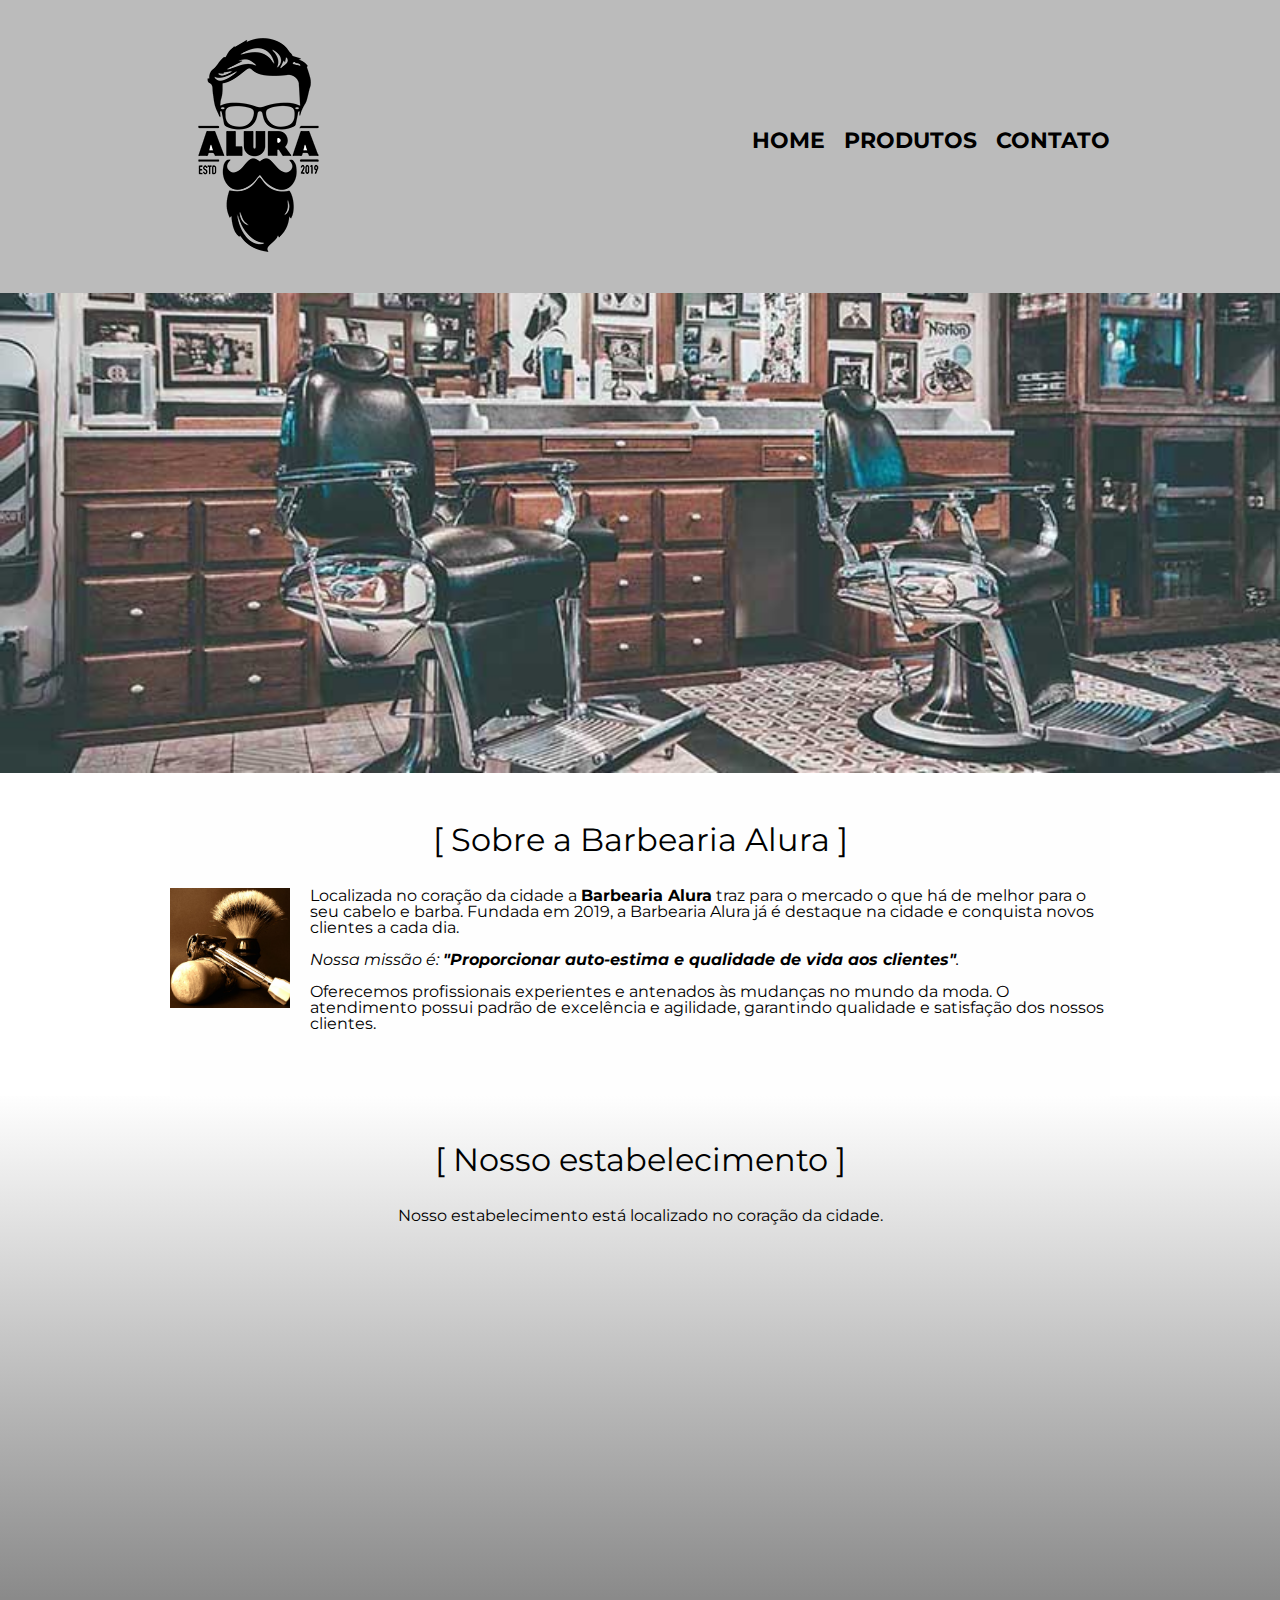
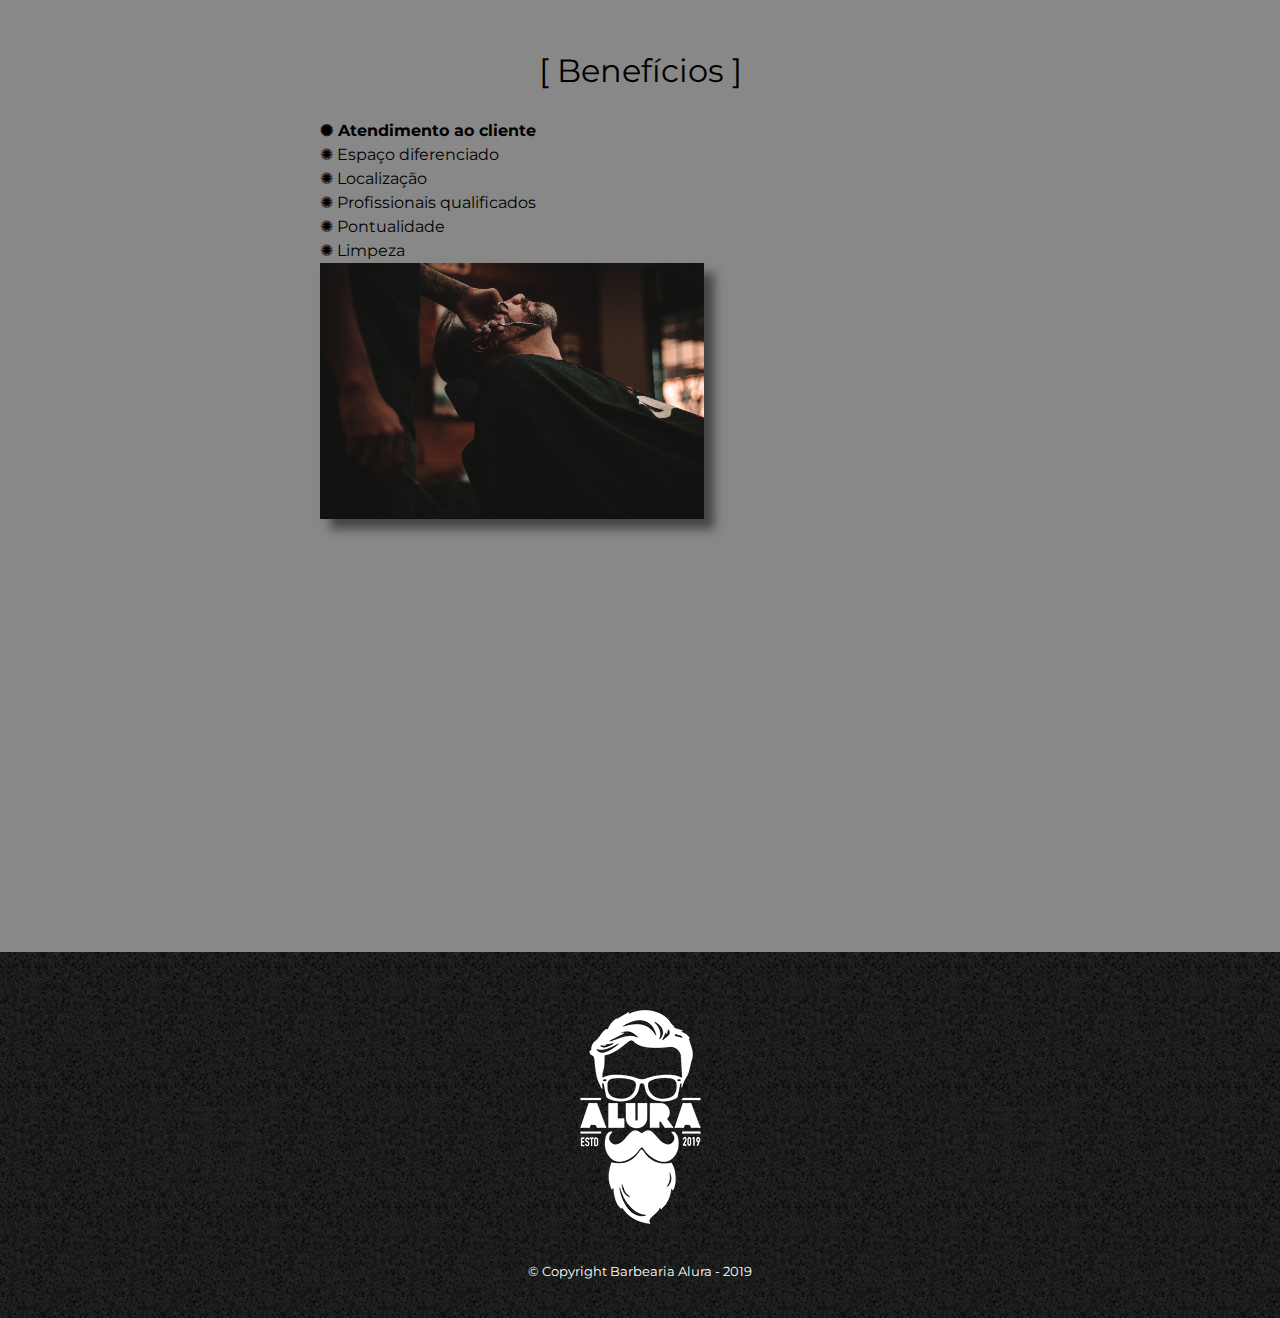
<file: index.html>
<!DOCTYPE html>
<html lang="pt-br">
  <head>
    <meta charset="UTF-8" />
    <meta name="viewport" content="width=device-width" />
    <title>Barbearia Alura</title>
    <link rel="stylesheet" href="./css/reset.css" />
    <link rel="stylesheet" href="./css/style.css" />
    <link
      href="https://fonts.googleapis.com/css?family=Montserrat&display=swap"
      rel="stylesheet"
    />
  </head>

  <body>
    <header>
      <div class="caixa">
        <h1><img src="./img/logo.png" alt="Logo da empresa" /></h1>
        <nav>
          <ul class="navegacao">
            <li><a href="index.html">Home</a></li>
            <li><a href="produtos.html">Produtos</a></li>
            <li><a href="contato.html">Contato</a></li>
          </ul>
        </nav>
      </div>
    </header>

    <img class="banner" src="./img/banner.jpg" alt="Imagem da barberia" />
    <main>
      <section class="principal">
        <h2 class="titulo-principal">Sobre a Barbearia Alura</h2>

        <img
          class="utensilios"
          src="./img/utensilios.jpg"
          alt="Imagem de ferramentas de barbearia"
        />

        <p>
          Localizada no coração da cidade a
          <strong>Barbearia Alura</strong> traz para o mercado o que há de
          melhor para o seu cabelo e barba. Fundada em 2019, a Barbearia Alura
          já é destaque na cidade e conquista novos clientes a cada dia.
        </p>

        <p id="missao">
          <em
            >Nossa missão é:
            <strong
              >"Proporcionar auto-estima e qualidade de vida aos
              clientes"</strong
            >.</em
          >
        </p>

        <p>
          Oferecemos profissionais experientes e antenados às mudanças no mundo
          da moda. O atendimento possui padrão de excelência e agilidade,
          garantindo qualidade e satisfação dos nossos clientes.
        </p>
      </section>

      <section class="mapa">
        <h3 class="titulo-principal">Nosso estabelecimento</h3>
        <p>Nosso estabelecimento está localizado no coração da cidade.</p>
        <div class="mapa-conteudo">
          <iframe
            src="https://www.google.com/maps/embed?pb=!1m18!1m12!1m3!1d3675.2944808295383!2d-43.17833038508296!3d-22.90250668501394!2m3!1f0!2f0!3f0!3m2!1i1024!2i768!4f13.1!3m3!1m2!1s0x997f5f371c4e59%3A0x9938d55dca1fbf51!2sCaelum%20-%20Escola%20de%20Tecnologia!5e0!3m2!1spt-BR!2sbr!4v1586691954172!5m2!1spt-BR!2sbr"
            width="100%"
            height="300"
            frameborder="0"
            style="border: 0;"
            allowfullscreen=""
            aria-hidden="false"
            tabindex="0"
          ></iframe>
        </div>
      </section>

      <section class="beneficios">
        <h3 class="titulo-principal">Benefícios</h3>

        <div class="conteudo-beneficios">
          <ul class="lista-beneficios">
            <li class="itens">Atendimento ao cliente</li>
            <li class="itens">Espaço diferenciado</li>
            <li class="itens">Localização</li>
            <li class="itens">Profissionais qualificados</li>
            <li class="itens">Pontualidade</li>
            <li class="itens">Limpeza</li>
          </ul>
          <img
            src="./img/beneficios.jpg"
            alt="Benefícios"
            class="imagem-beneficios"
          />
        </div>

        <div class="video">
          <iframe
            width="100%"
            height="315"
            src="https://www.youtube.com/embed/wcVVXUV0YUY"
            frameborder="0"
            allow="accelerometer; autoplay; encrypted-media; gyroscope; picture-in-picture"
            allowfullscreen
          ></iframe>
        </div>
      </section>
    </main>
    <footer style="background: url('./img/bg.jpg');">
      <img src="./img/logo-branco.png" alt="Logo da empresa" />
      <p class="copyright">&copy; Copyright Barbearia Alura - 2019</p>
    </footer>
  </body>
</html>
</file>
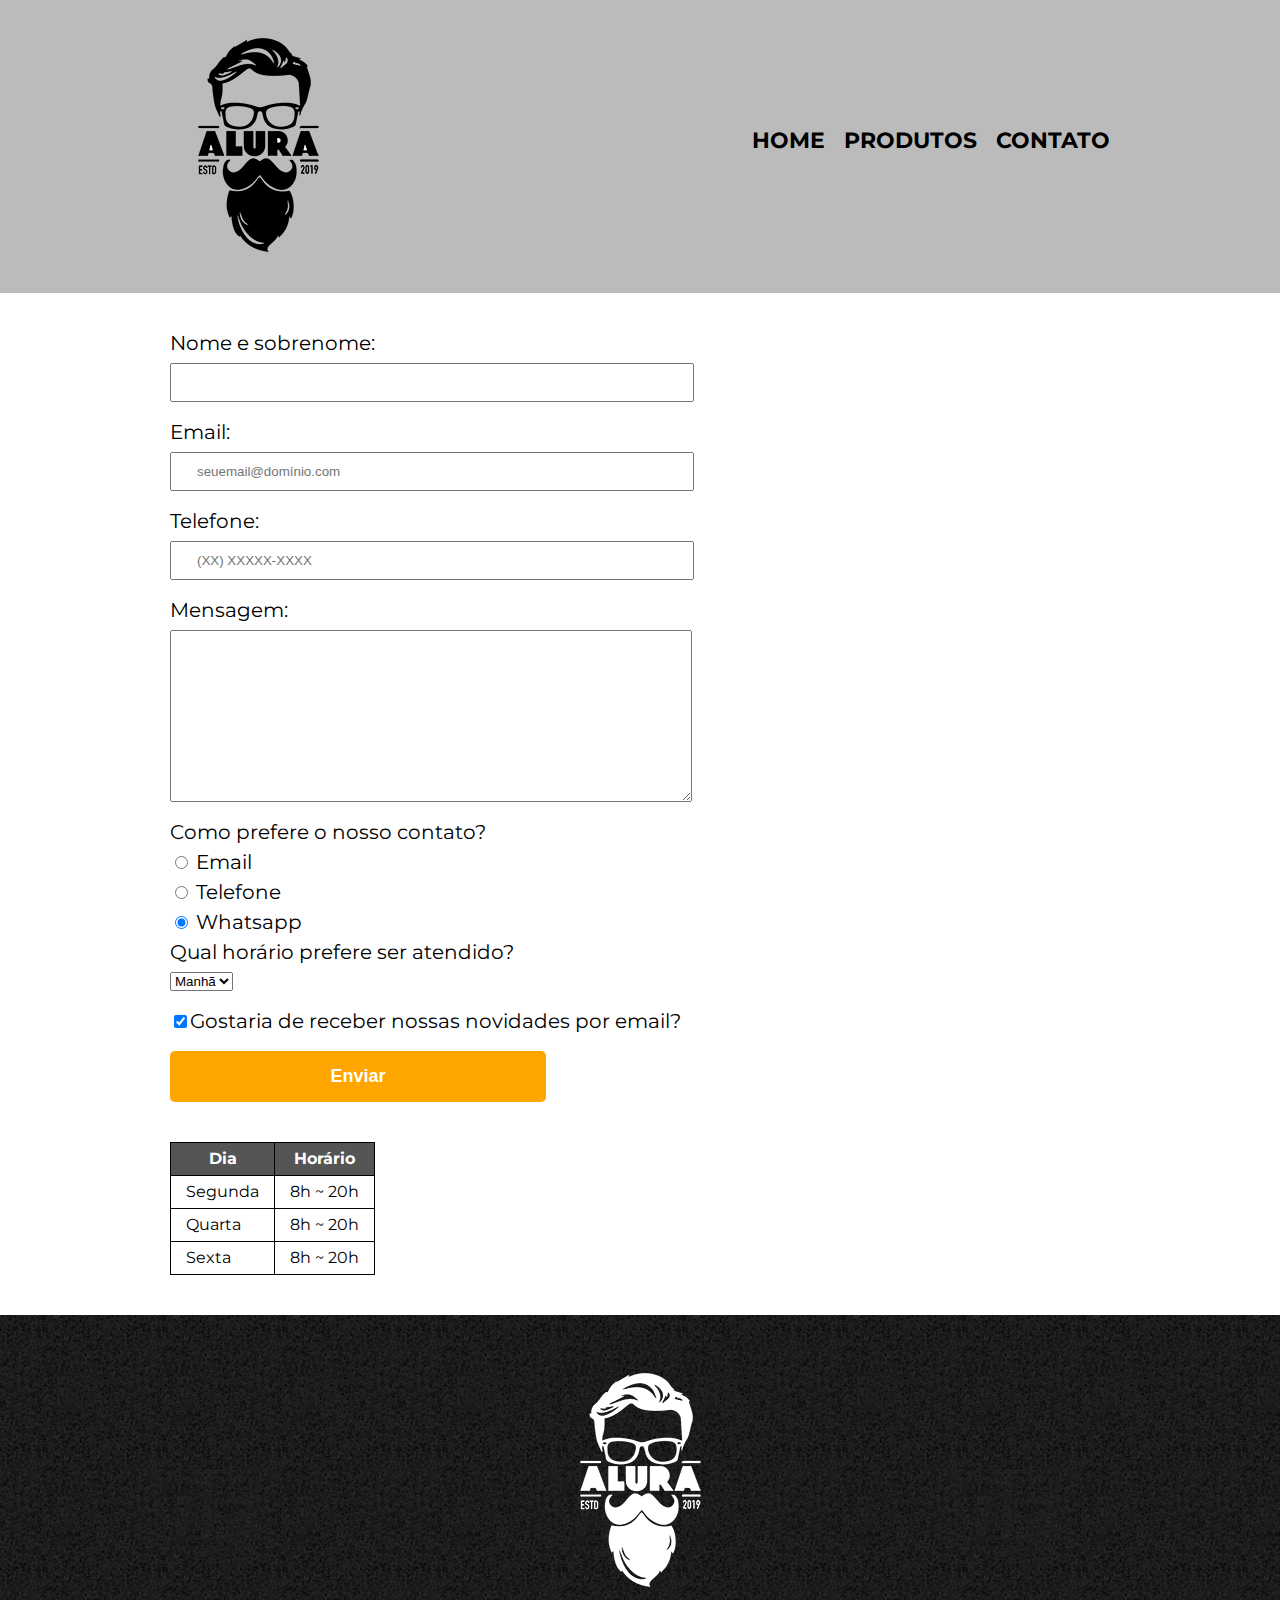
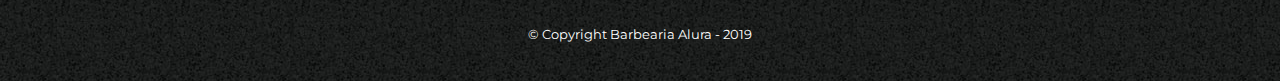
<file: contato.html>
<!DOCTYPE html>
<html lang="pt-br">
  <head>
    <meta charset="UTF-8" />
    <meta name="viewport" content="width=device-width" />
    <title>Produtos - Barbearia Alura</title>
    <link rel="stylesheet" href="./css/reset.css" />
    <link rel="stylesheet" href="./css/style.css" />
    <link
      href="https://fonts.googleapis.com/css?family=Montserrat&display=swap"
      rel="stylesheet"
    />
  </head>
  <body>
    <header>
      <div class="caixa">
        <h1><img src="./img/logo.png" alt="Logo da empresa" /></h1>
        <nav>
          <ul class="navegacao">
            <li><a href="index.html">Home</a></li>
            <li><a href="produtos.html">Produtos</a></li>
            <li><a href="contato.html">Contato</a></li>
          </ul>
        </nav>
      </div>
    </header>
    <main class="main-contato">
      <form>
        <label for="nomesobrenome">Nome e sobrenome: </label>
        <input type="text" id="nomesobrenome" class="input-padrao" required />

        <label for="email">Email: </label>
        <input
          type="email"
          id="email"
          class="input-padrao"
          required
          placeholder="seuemail@domínio.com"
        />

        <label for="telefone">Telefone: </label>
        <input
          type="tel"
          id="telefone"
          class="input-padrao"
          required
          placeholder="(XX) XXXXX-XXXX"
        />

        <label for="mensagem">Mensagem: </label>
        <textarea
          id="mensagem"
          cols="70"
          rows="10"
          class="input-padrao"
          required
        ></textarea>

        <fieldset>
          <legend>Como prefere o nosso contato?</legend>
          <label for="radio-email"
            ><input
              type="radio"
              name="contato"
              value="email"
              id="radio-email"
            />
            Email</label
          >

          <label for="radio-telefone"
            ><input
              type="radio"
              name="contato"
              value="telefone"
              id="radio-telefone"
            />
            Telefone</label
          >

          <label for="radio-whatsapp"
            ><input
              type="radio"
              name="contato"
              value="whatsapp"
              id="radio-whatsapp"
              checked
            />
            Whatsapp</label
          >
        </fieldset>

        <fieldset>
          <legend>Qual horário prefere ser atendido?</legend>
          <select>
            <option>Manhã</option>
            <option>Tarde</option>
            <option>Noite</option>
          </select>
        </fieldset>

        <label class="checkbox"
          ><input type="checkbox" checked />Gostaria de receber nossas novidades
          por email?</label
        >

        <input type="submit" value="Enviar" class="enviar" />
      </form>
      <table>
        <thead>
          <tr>
            <th>Dia</th>
            <th>Horário</th>
          </tr>
        </thead>
        <tbody>
          <tr>
            <td>Segunda</td>
            <td>8h ~ 20h</td>
          </tr>
          <tr>
            <td>Quarta</td>
            <td>8h ~ 20h</td>
          </tr>
          <tr>
            <td>Sexta</td>
            <td>8h ~ 20h</td>
          </tr>
        </tbody>
      </table>
    </main>
    <footer style="background-image: url('./img/bg.jpg');">
      <img src="./img/logo-branco.png" alt="Logo da empresa" />
      <p class="copyright">&copy; Copyright Barbearia Alura - 2019</p>
    </footer>
  </body>
</html>
</file>
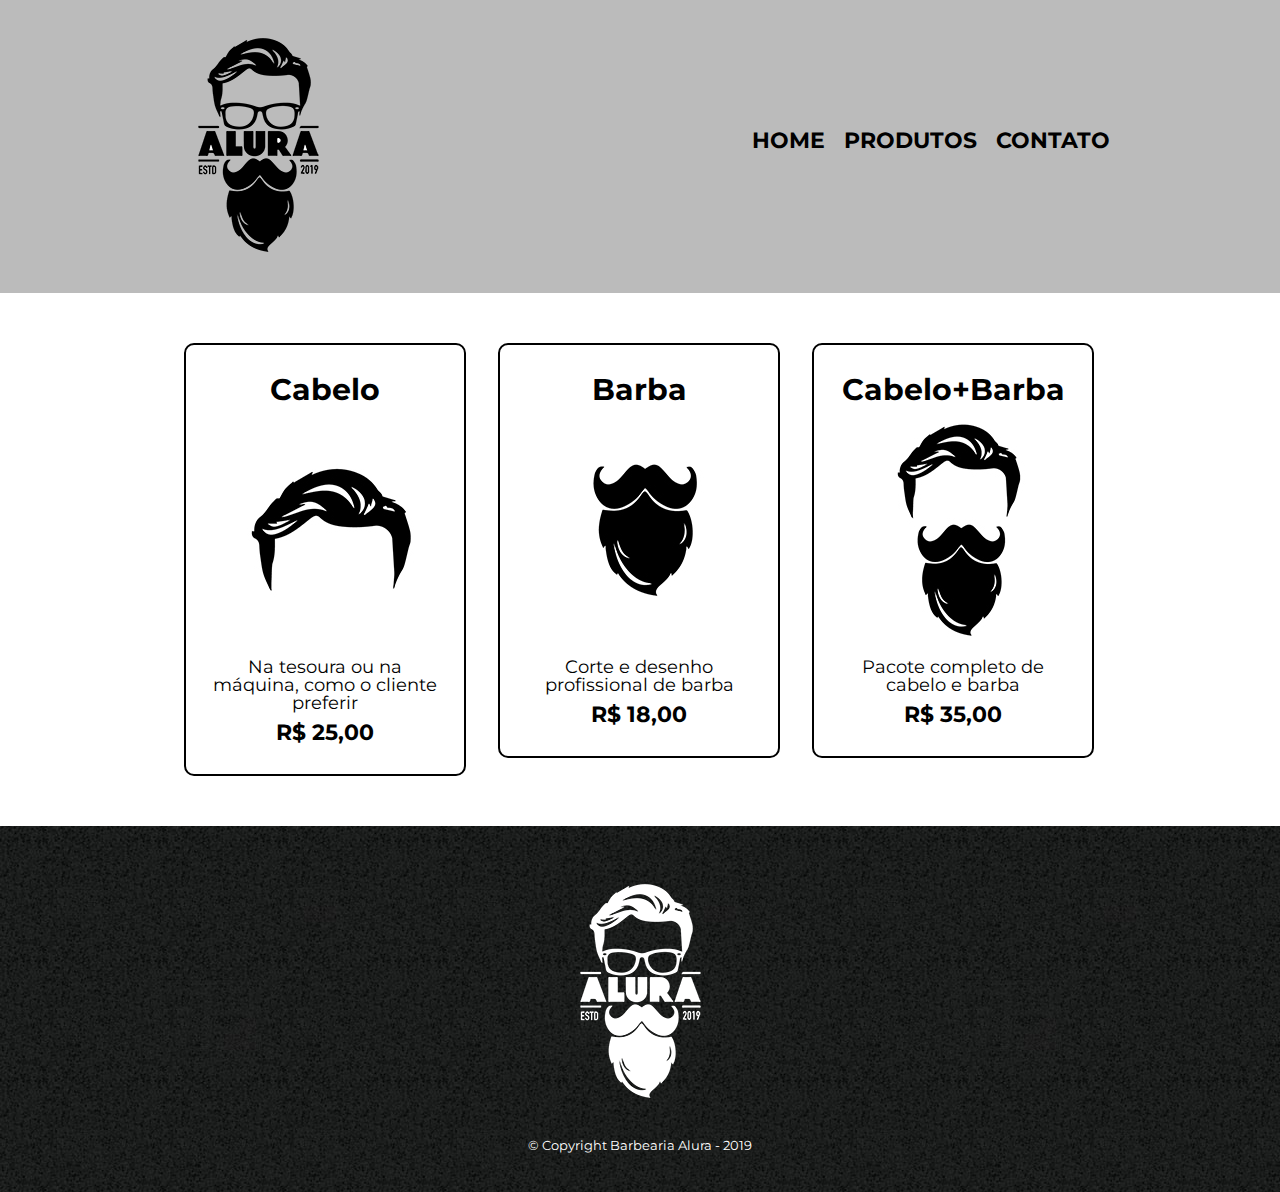
<file: produtos.html>
<!DOCTYPE html>
<html lang="pt-br">
  <head>
    <meta charset="UTF-8" />
    <meta name="viewport" content="width=device-width" />
    <title>Contato - Barbearia Alura</title>
    <link rel="stylesheet" href="./css/reset.css" />
    <link rel="stylesheet" href="./css/style.css" />
    <link
      href="https://fonts.googleapis.com/css?family=Montserrat&display=swap"
      rel="stylesheet"
    />
  </head>
  <body>
    <header>
      <div class="caixa">
        <h1><img src="./img/logo.png" alt="Logo da empresa" /></h1>
        <nav>
          <ul class="navegacao">
            <li><a href="index.html">Home</a></li>
            <li><a href="produtos.html">Produtos</a></li>
            <li><a href="contato.html">Contato</a></li>
          </ul>
        </nav>
      </div>
    </header>
    <main>
      <ul class="produtos">
        <li>
          <h2>Cabelo</h2>
          <img src="./img/cabelo.jpg" alt="Imagem do cabelo" />
          <p class="produto-descricao">
            Na tesoura ou na máquina, como o cliente preferir
          </p>
          <p class="produto-preco">R$ 25,00</p>
        </li>
        <li>
          <h2>Barba</h2>
          <img src="./img/barba.jpg" alt="Imagem da barba" />
          <p class="produto-descricao">Corte e desenho profissional de barba</p>
          <p class="produto-preco">R$ 18,00</p>
        </li>
        <li>
          <h2>Cabelo+Barba</h2>
          <img
            src="./img/cabelo+barba.jpg"
            alt="Imagem do cabelo mais a barba"
          />
          <p class="produto-descricao">Pacote completo de cabelo e barba</p>
          <p class="produto-preco">R$ 35,00</p>
        </li>
      </ul>
    </main>
    <footer style="background-image: url('./img/bg.jpg');">
      <img src="./img/logo-branco.png" alt="Logo da empresa" />
      <p class="copyright">&copy; Copyright Barbearia Alura - 2019</p>
    </footer>
  </body>
</html>
</file>
<file: css/style.css>
body {
  font-family: 'Montserrat', sans-serif;
}

header {
  background: #bbbbbb;
  padding: 20px 0;
}

.caixa {
  position: relative;
  width: 940px;
  margin: 0 auto;
}

nav {
  position: absolute;
  top: 110px;
  right: 0;
}

nav li {
  display: inline;
  margin: 0 0 0 15px;
}

nav a {
  text-transform: uppercase;
  color: #000000;
  font-weight: bold;
  font-size: 22px;
  text-decoration: none;
}

nav a:hover {
  color: #c78c19;
}

.produtos {
  position: relative;
  width: 940px;
  margin: 0 auto;
  padding: 50px 0;
}

.produtos li {
  display: inline-block;
  text-align: center;
  width: 30%;
  vertical-align: top;
  margin: 0 1.5%;
  padding: 30px 20px;
  box-sizing: border-box;
  border: 2px solid #000000;
  border-radius: 10px;
}

.produtos li:hover {
  border-color: #c78c19;
}

.produtos li:active {
  border-color: #088c19;
}

.produtos li:hover h2 {
  font-size: 34px;
}

.produtos h2 {
  font-size: 30px;
  font-weight: bold;
}

.produto-descricao {
  font-size: 18px;
}

.produto-preco {
  font-size: 22px;
  font-weight: bold;
  margin: 10px 0 0;
}

footer {
  padding: 40px 0;
  text-align: center;
}

.copyright {
  color: #ffffff;
  font-size: 13px;
  margin-top: 20px;
}

main {
  /* width: 940px;
    margin: 0 auto; */
}

.main-contato {
  width: 940px;
  margin: 0 auto;
}

form {
  margin: 40px 0;
}

form label,
form legend {
  display: block;
  font-size: 20px;
  margin-bottom: 10px;
}

.input-padrao {
  display: block;
  margin-bottom: 20px;
  padding: 10px 25px;
  width: 50%;
}

.checkbox {
  margin: 20px 0;
}

.enviar {
  width: 40%;
  padding: 15px 0;
  background: orange;
  color: white;
  font-weight: bold;
  font-size: 18px;
  border: none;
  border-radius: 5px;
  transition: 1s all;
  cursor: pointer;
}

.enviar:hover {
  background: darkorange;
  transform: scale(1.1);
}

table {
  margin: 20px 0 40px;
}

thead {
  background: #555555;
  color: white;
  font-weight: bold;
}

td,
th {
  border: 1px solid #000000;
  padding: 8px 15px;
}

/* CSS da pagina inicial */
.banner {
  width: 100%;
}

.titulo-principal {
  text-align: center;
  font-size: 2em;
  margin: 0 0 1em;
  clear: left;
}

.titulo-principal:before {
  content: '[ ';
}

.titulo-principal::after {
  content: ' ]';
}

.principal {
  padding: 3em 0;
  background: #fefefe;
  width: 940px;
  margin: 0 auto;
}

.principal p {
  margin: 0 0 1em;
}

.principal strong {
  font-weight: bold;
}

.principal em {
  font-style: italic;
}

.utensilios {
  width: 120px;
  float: left;
  margin: 0 20px 20px 0;
}

.mapa {
  padding: 3em 0;
  background: linear-gradient(#fefefe, #888888);
}

.mapa p {
  margin: 0 0 2em;
  text-align: center;
}

.mapa-conteudo {
  width: 940px;
  margin: 0 auto;
}

.beneficios {
  padding: 3em 0;
  background: #888888;
}

.conteudo-beneficios {
  width: 640px;
  margin: 0 auto;
}

.lista-beneficios {
  width: 40%;
  display: inline-block;
  vertical-align: top;
}

.itens {
  line-height: 1.5;
}

.itens:first-child {
  font-weight: bold;
}

.itens::before {
  content: '✺ ';
}

.imagem-beneficios {
  width: 60%;
  opacity: 1;
  transition: 400ms;
  box-shadow: 10px 10px 10px rgba(0, 0, 0, 0.5);
}

.imagem-beneficios:hover {
  opacity: 0.3;
  transition: 400ms;
}

.video {
  width: 560px;
  margin: 2em auto;
}

@media screen and (max-width: 480px) {
  .caixa,
  .principal,
  .conteudo-beneficios,
  .mapa-conteudo,
  .video,
  .produtos,
  .produtos li {
    width: auto;
  }

  .produtos li {
    width: 85%;
    position: static;
  }

  .produtos li img {
    width: 35%;
  }

  h1 {
    text-align: center;
  }

  nav {
    position: static;
  }

  .lista-beneficios,
  .imagem-beneficios {
    width: 100%;
  }

  .titulo-principal {
    font-size: 1.5em;
  }

  .caixa h1 img,
  footer img {
    width: 30%;
  }

  .navegacao {
    text-align: center;
  }

  .main-contato {
    width: auto;
  }

  .main-contato input {
    margin-top: 15px;
  }
}
</file>
